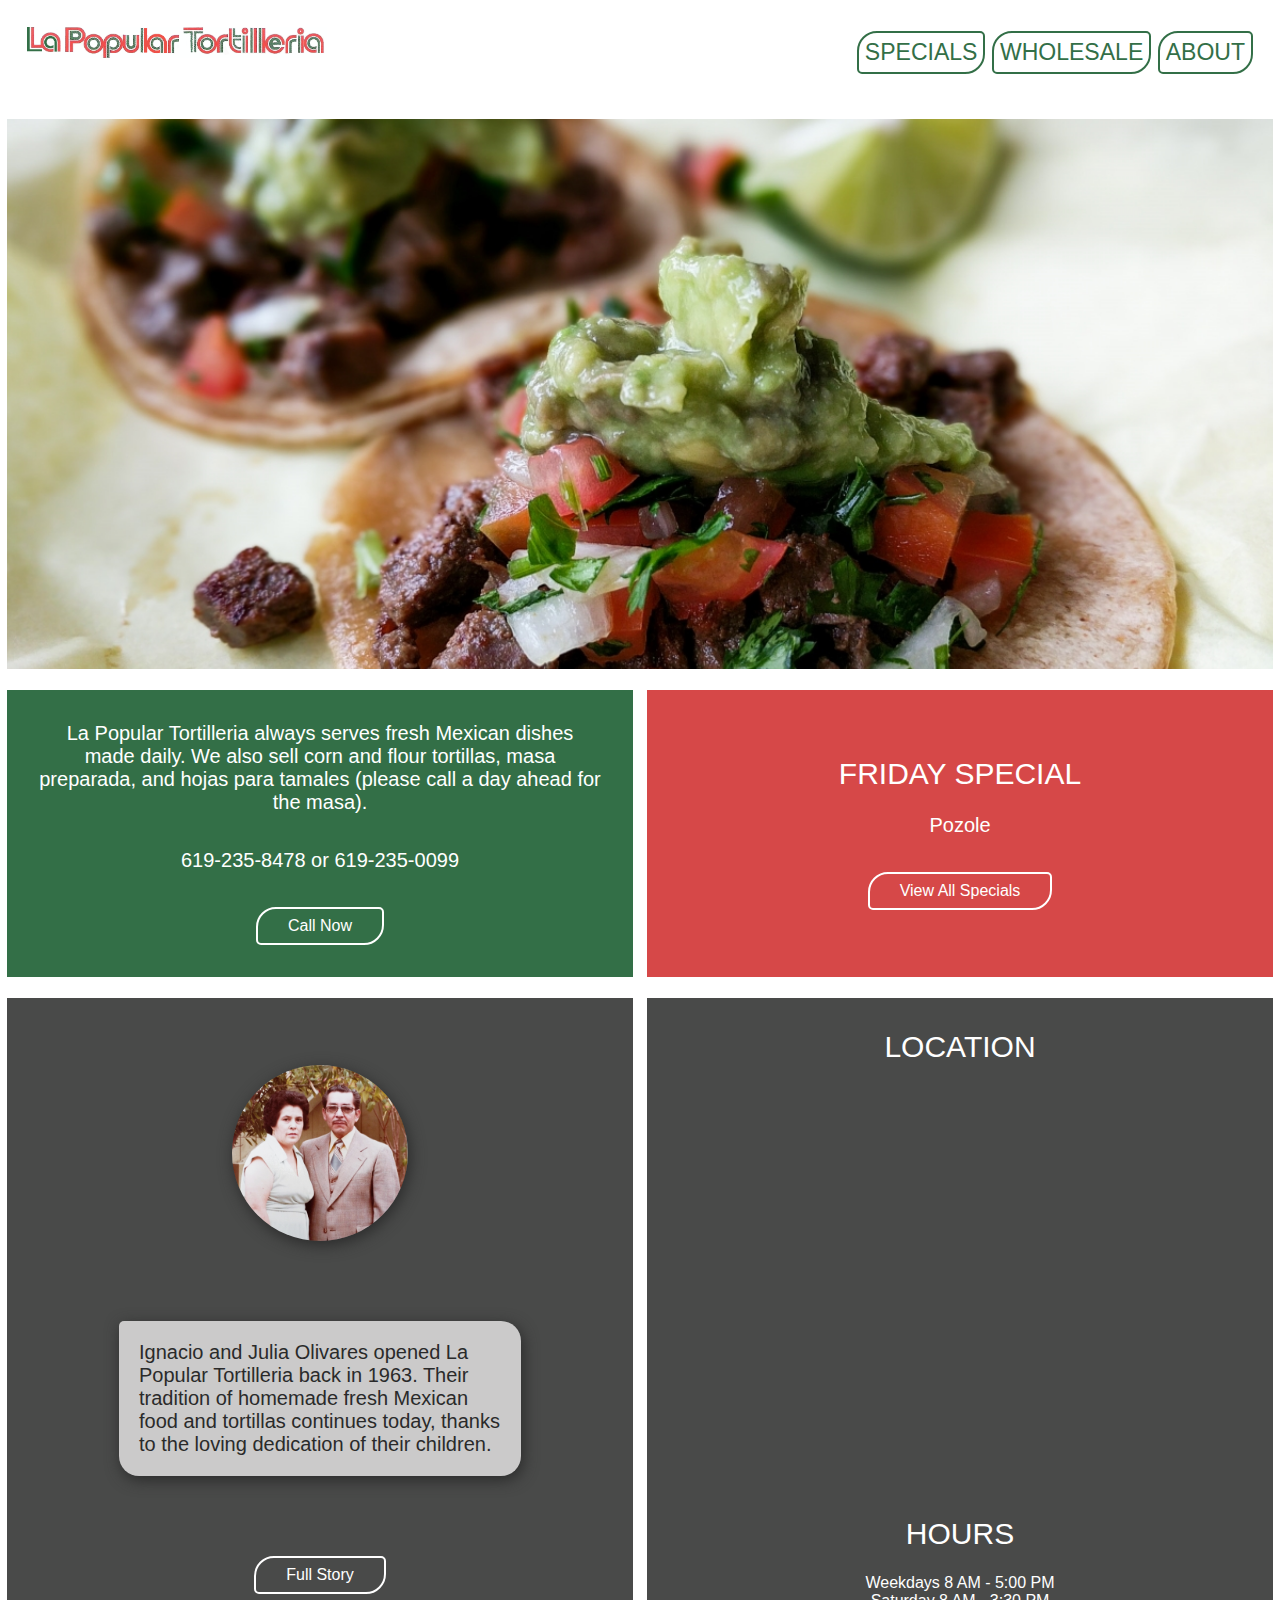
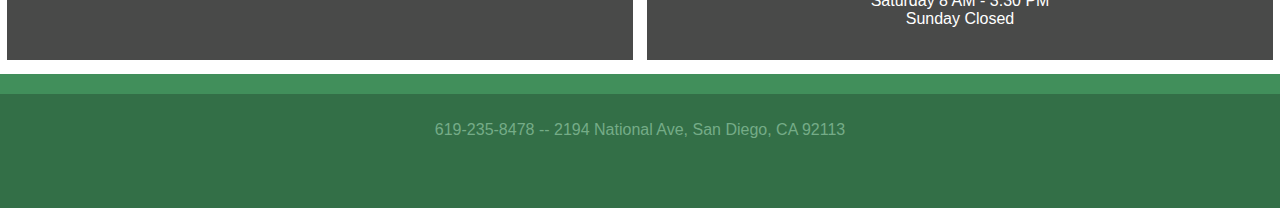
<file: portfolio-websites/tortilleria/index.html>
<!DOCTYPE html>
<html lang="en-US">
	<head>
		<meta content="width=device-width, height=device-height, minimum-scale=1.0, initial-scale=1.0, user-scalable=0" name="viewport"/>
		<meta name="author" content="Spencer Freebairn">
		<!-- meta for Facebook sharing -->
		<meta property="og:title" content="La Popular Tortilleria"/>
		<meta property="og:description" content="La Popular Tortilleria serves up fresh Mexican food every day the traditional way. Come eat today or give us a call to order tortillas, masa, and hojas para tamales." />
		<meta property="og:image" content="lapopulartortilleria.com/images/carne-asada-tacos.jpg" />
		<meta property="og:url" content="https://lapopulartortilleria.com" />
		<meta property="description" content="La Popular Tortilleria serves up fresh Mexican food every day the traditional way. Come eat today or give us a call to order tortillas, masa, and hojas para tamales." >
		<meta name="format-detection" content="telephone=no"> <!-- removes default styling for phone numbers -->
		
		<!-- assigns color to Chrome mobile address bar -->
		<meta name="theme-color" content="#bf413a">
	
		<link rel="shortcut icon" href="images/favicon.png" />
		<meta charset="utf-8">
		<title>La Popular Tortilleria - Homestyle Mexican Food</title>
		<link rel="stylesheet" type="text/css" href="styles/styles.css">
	</head>
	<body>
<!-- header -->
		<header>
			<div class="row">
				<div class="col">
					<a href="index.html">
						<img class="style-logo" src="images/logo.png" alt="La Popular Tortilleria Logo. Fancy green and red lettering." width="300dp">
					</a>
					<nav class="style-nav">
						<ul>
							<li><a href="specials-menu.html">Specials</a></li>
							<li><a href="#wholesale">Wholesale</a></li>
							<li><a href="about.html">About</a></li>
						</ul>
					</nav>
				</div>
			</div>
		</header>
<!-- main -->		
		<main>
		<!-- hero -->
			<div class="row">
				<div class="col">
			  		<div class="hero">
					</div>
				</div>
			</div>
		<!-- information boxes -->
			<div class="row">
				<div class="col col-md-one-half">
					<div id="wholesale" class="info-box green-box">
						<p>La Popular Tortilleria always serves fresh Mexican dishes made daily. We also sell corn and flour tortillas, masa preparada, and hojas para tamales (please call a day ahead for the masa).</p> 
						<p>619-235-8478 or 619-235-0099</p>
						<a href="tel:+1-619-235-8478" class="button">Call Now</a>
					</div>
				</div>
				<!-- specials -->
				<div class="col col-md-one-half">
						<div id="specials" class="info-box red-box">
							<h2  id="special">Daily Special</h2>
							<p id="special-menu">Daily special info</p>
							<a href="specials-menu.html" class="button">View All Specials</a>
						</div>
					</div>
			</div>
			
				<!-- wholesale -->
				
			<div class="row">
				<!-- about -->
				<div class="col col-md-one-half col-speech-bubble">
					<div id="about" class="info-box dark-box">
						<img class="portrait" src="images/olivares-portrait-square.jpg" alt="The Olivares couple who started La Popular Tortilleria.">
						<div>
							<p class="quote-bubble rounded-corner-shadow">Ignacio and Julia Olivares opened La Popular Tortilleria back in 
								1963. Their tradition of homemade fresh Mexican food and tortillas
								continues today, thanks to the loving dedication of their children.</p>
						</div>
						<a href="about.html" class="button">Full Story</a>
					</div>
				</div>
				<!-- map -->
				<div class="col col-md-one-half">
					<div id="map" class="info-box-map dark-box">
						<h2>Location</h2>
						<iframe src="https://www.google.com/maps/embed?pb=!1m18!1m12!1m3!1d3357.5688093953304!2d-117.14234858482!3d32.697509880996044!2m3!1f0!2f0!3f0!3m2!1i1024!2i768!4f13.1!3m3!1m2!1s0x80d95312c2737c21%3A0x2c6979b394853f2!2sLa+Popular+Tortilleria!5e0!3m2!1sen!2sus!4v1508444401048" width="100%" height="400" frameborder="0" style="border:0" allowfullscreen></iframe>
						<h2 id="business-hours" class="hours">Hours</h2>
						<ul>
							<li>Weekdays 8 AM - 5:00 PM</li>
							<li>Saturday 8 AM - 3:30 PM</li>
							<li>Sunday Closed</li>
						</ul></div>	
				</div>
			</div>		
		</main>
	<!-- footer -->		
		<div class="row">
			<div class="color-break-green"></div>			
		</div>	
		<footer>
			<div class="row">
				<div class="col">
					<p>619-235-8478 -- 2194 National Ave, San Diego, CA 92113</p>
				</div>
			</div>
		</footer>
		<script src="scripts/main.js"></script>
	</body>
</html>
</file>
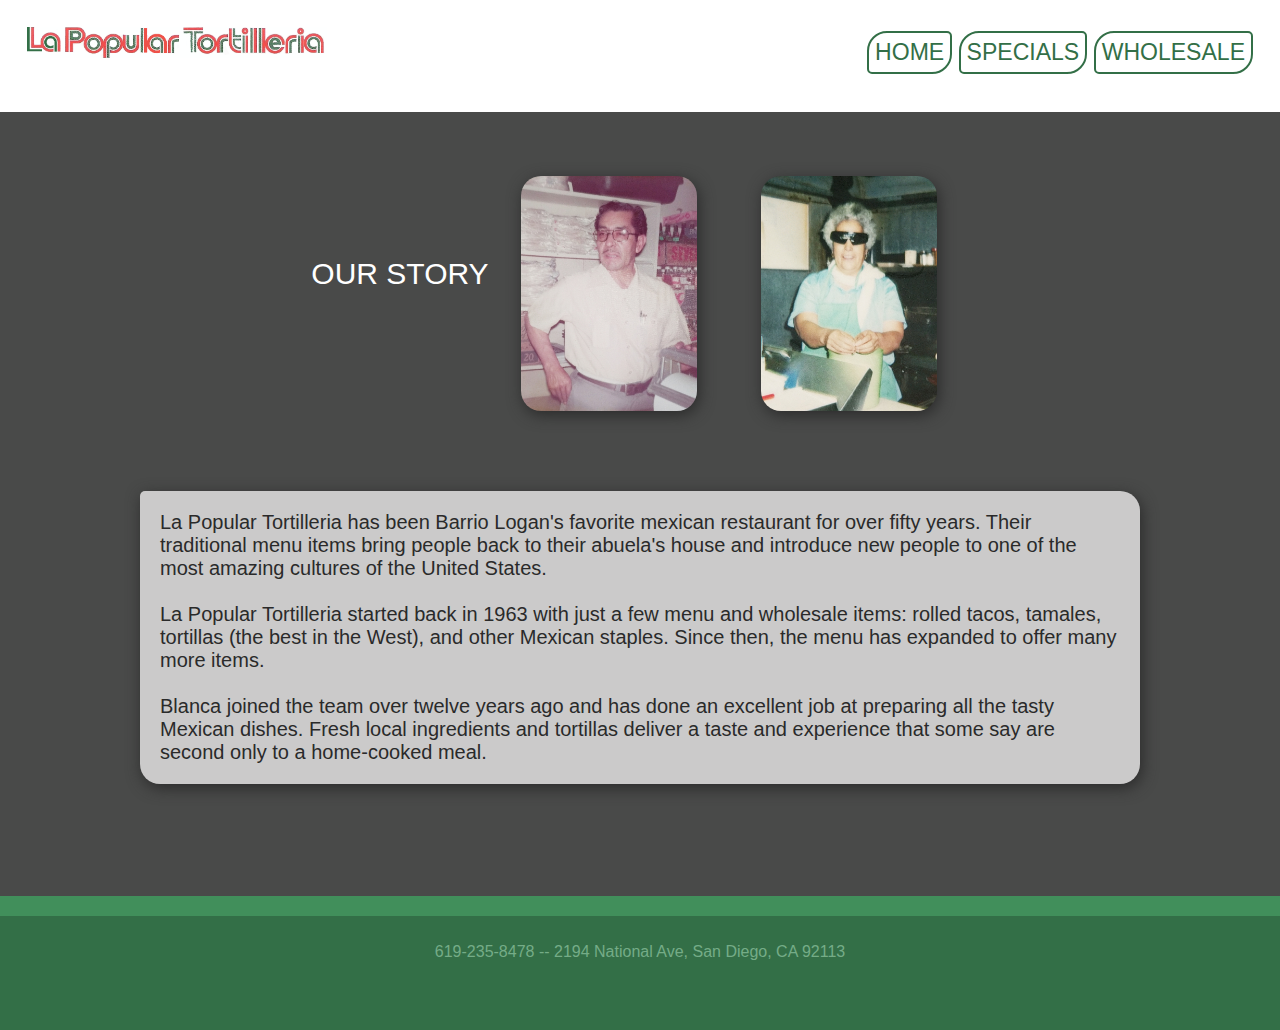
<file: portfolio-websites/tortilleria/about.html>
<!DOCTYPE html>
<html lang="en-US">
	<head>
		<meta content="width=device-width, height=device-height, minimum-scale=1.0, initial-scale=1.0, user-scalable=0" name="viewport"/>
		<meta name="author" content="Spencer Freebairn">
		<meta property="og:title" content="La Popular Tortilleria's - About"/>
		<meta property="og:description" content="La Popular Tortilleria has been Barrio Logan's favorite mexican restaurant for over fifty years. Their traditional menu items bring people back to their abuela's house and introduce new people to one of the most amazing cultures." />
		<meta property="og:image" content="lapopulartortilleria.com/images/olivares-portrait-square.jpg" />
		<meta property="og:url" content="https://lapopulartortilleria.com/about.html" />
		<meta property="description" content="La Popular Tortilleria has been Barrio Logan's favorite mexican restaurant for over fifty years. Their traditional menu items bring people back to their abuela's house and introduce new people to one of the most amazing cultures." >
		
		<!-- assigns color to Chrome mobile address bar -->
		<meta name="theme-color" content="#bf413a">
		<link rel="shortcut icon" href="images/favicon.png" />
		<meta charset="utf-8">
		<title>La Popular Tortilleria - About</title>
		<link rel="stylesheet" href="styles/styles.css">
	</head>

	<body>
<!-- header -->
		<header>
				<div class="row">
					<div class="col">
						<a href="index.html">
							<img class="style-logo" src="images/logo.png" alt="La Popular Tortilleria Logo. Fancy green and red lettering." width="300dp">
						</a>
						<nav class="style-nav">
							<ul>
								<li><a href="index.html">Home</a></li>
								<li><a href="specials-menu.html">Specials</a></li>
								<li><a href="index.html#wholesale">Wholesale</a></li>
							</ul>
						</nav>
					</div>
				</div>
			</header>
<!-- main -->		
		<main>
			<div class="row">
				<div class="col-about">
					<div id="about" class="info-box-about dark-box">
						<h2>Our Story</h2>
						<img class="photo-rounded-corners rounded-corner-shadow" src="images/ignacio-in-restaurant.jpg" alt="Ignacio Olivares">
						<img class="photo-rounded-corners rounded-corner-shadow" src="images/julia-in-kitchen.jpg" alt="Julia Olivares">
					</div>
				</div>
			</div>	
			<div class="row">		
				<div class="col-about">
					<div class="info-box-about dark-box">
						<div>
							<p class="quote-bubble rounded-corner-shadow">La Popular Tortilleria has been Barrio Logan's favorite mexican restaurant for over fifty years. Their traditional menu items bring people back to their abuela's house and introduce new people to one of the most amazing cultures of the United States.<br><br>
							
							La Popular Tortilleria started back in 1963 with just a few menu and wholesale items: rolled tacos, tamales, tortillas (the best in the West), and other Mexican staples. Since then, the menu has expanded to offer many more items.<br><br>
							
							Blanca joined the team over twelve years ago and has done an excellent job at preparing all the tasty Mexican dishes. Fresh local ingredients and tortillas  deliver a taste and experience that some say are second only to a home-cooked meal.
							</p>		
						</div>
					</div>
				</div>
			</div>
<!-- footer -->					
		<div class="row">
			<div class="color-break-green"></div>			
		</div>
		<footer>
			<div class="row">
				<div class="col">
					<p>619-235-8478 -- 2194 National Ave, San Diego, CA 92113</p>
				</div>
			</div>
		</footer>
	</body>
</html>
</file>
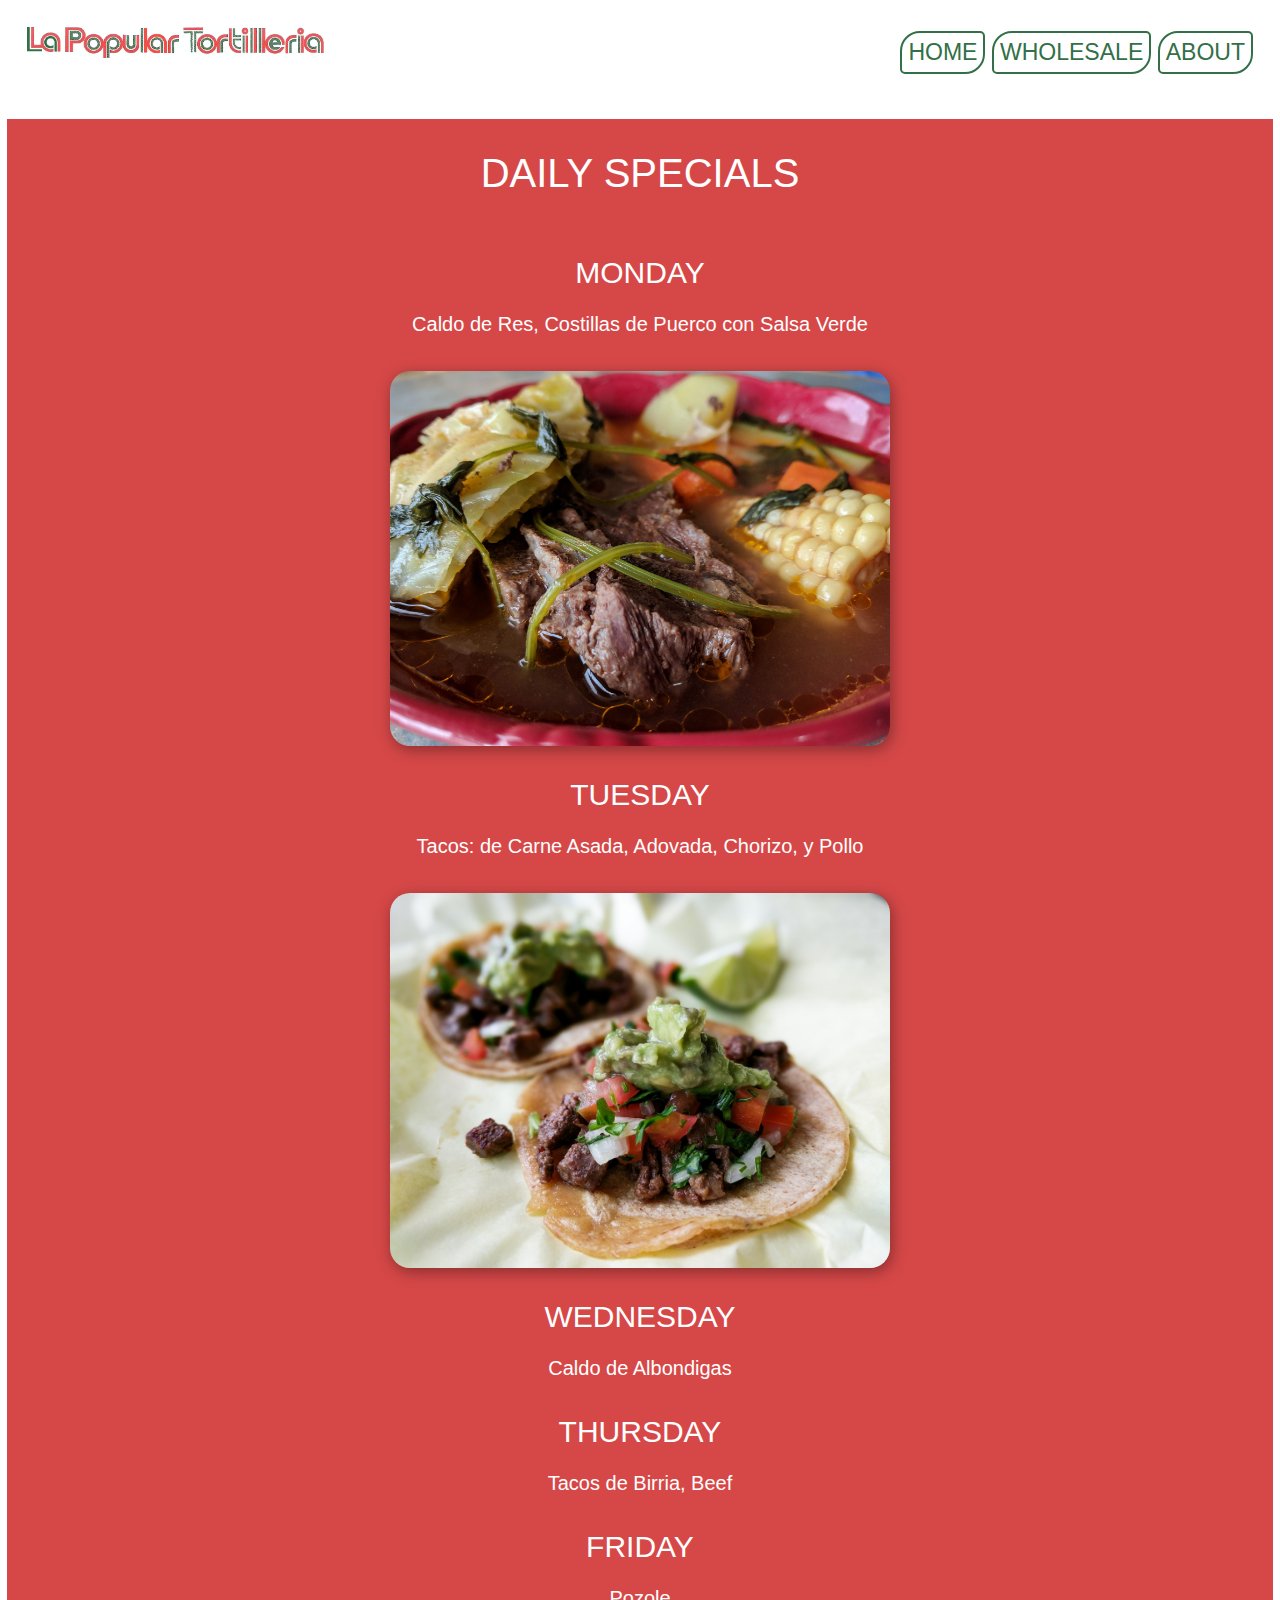
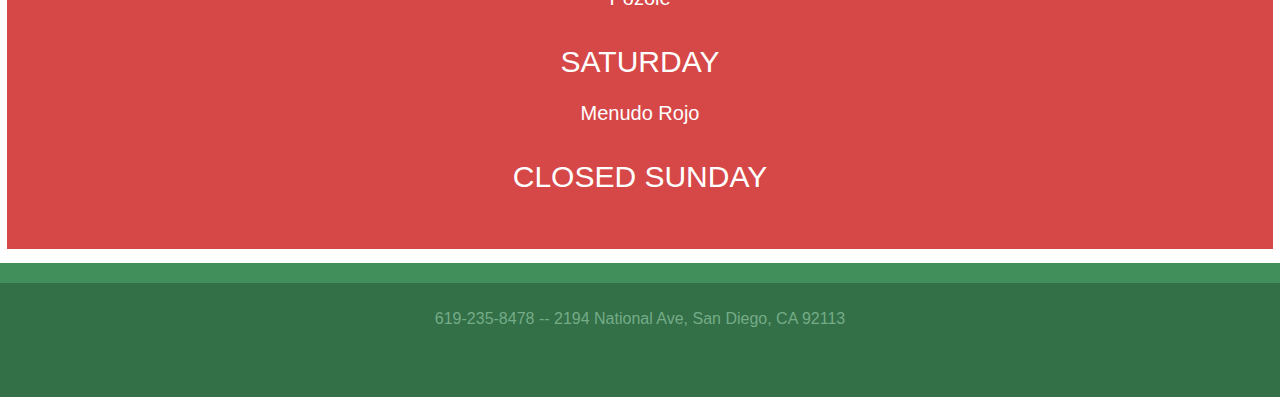
<file: portfolio-websites/tortilleria/specials-menu.html>
<!DOCTYPE html>
<html lang="en-US">
	<head>
		<meta content="width=device-width, height=device-height, minimum-scale=1.0, initial-scale=1.0, user-scalable=0" name="viewport"/>
		<meta name="author" content="Spencer Freebairn">
		<meta property="og:title" content="La Popular Tortilleria - Menu"/>
		<meta property="og:description" content="We serve a daily special every day of the week except for Sunday, when we're closed. Check out today's special." />
		<meta property="og:image" content="lapopulartortilleria.com/images/caldo-de-res.jpg" />
		<meta property="og:url" content="https://lapopulartortilleria.com" />
		<meta property="description" content="We serve a daily special every day of the week except for Sunday, when we're closed. Check out today's special." >

		<!-- assigns color to Chrome mobile address bar -->
		<meta name="theme-color" content="#bf413a">
		<link rel="shortcut icon" href="images/favicon.png" />
		<meta charset="utf-8">
		<title>La Popular Tortilleria - Menu</title>
		<link rel="stylesheet" href="styles/styles.css">
	</head>
	<body>
<!-- header -->
		<header>
			<div class="row">
				<div class="col">
					<a href="index.html">
						<img class="style-logo" src="images/logo.png" alt="La Popular Tortilleria Logo. Fancy green and red lettering." width="300dp">
					</a>
					<nav class="style-nav">
						<ul>
                     <li><a href="index.html">Home</a></li>
							<li><a href="index.html#wholesale">Wholesale</a></li>
							<li><a href="about.html">About</a></li>
						</ul>
					</nav>
				</div>
			</div>
		</header>
<!-- main -->		
		<main>
			<div class="row">
         	<div class="col">
					<div class="info-box red-box">
						<h1>Daily Specials</h1>
						<h2>Monday</h2>
						<p>Caldo de Res, Costillas de Puerco con Salsa Verde</p>
						<img class="specials-photo" src="images/caldo-de-res.jpg" alt="Caldo de Res">
						<h2>Tuesday</h2>
						<p>Tacos: de Carne Asada, Adovada, Chorizo, y Pollo</p>
						<img class="specials-photo" src="images/tacos.jpg" alt="carne asada tacos">
						<h2>Wednesday</h2>
						<p>Caldo de Albondigas</p>
						<h2>Thursday</h2>
						<p>Tacos de Birria, Beef</p>
						<h2>Friday</h2>
						<p>Pozole</p>
						<h2>Saturday</h2>
						<p>Menudo Rojo</p>
						<h2>Closed Sunday</h2>
					</div>
				</div>
			</div>
		</main>
	<!-- footer -->		
		<div class="row">
			<div class="color-break-green"></div>			
		</div>	
		<footer>
			<div class="row">
				<div class="col">
					<p>619-235-8478 -- 2194 National Ave, San Diego, CA 92113</p>
				</div>
			</div>
		</footer>
		<script src="scripts/main.js"></script>
	</body>
</html>
</file>
<file: portfolio-websites/tortilleria/styles/styles.css>
@charset "utf-8";

/* "zero-in" code that eliminates inconsistencies due to varying
defaults among browsers */
html,
html * {
	padding: 0;
	margin: 0;
	box-sizing: border-box;
	font-family: "Gotham", "Helvetica Neue", Helvetica, Arial, "sans-serif";
}

header {
	padding: 20px;
}

.hero {
	background-image: url("../images/carne-asada-tacos.jpg");
	height: 500px;
   background-position: bottom;
   background-repeat: no-repeat;
   background-size: cover;
	width: 100%;
	float: left;
}

body {
	margin-left: auto;
	margin-right: auto;
}

footer {
	padding: 20px 30px;
	display: block;
	background-color: #336F47;
	font-size: 13px;
	color: #75ac87;
	text-align: center;
}

footer p {
	font-size: 16px;
}

.wrapper {
	display: grid;
	grid-template-columns: repeat(5, 1fr);
	grid-template-rows: repeat(5, 2fr);
	grid-gap: 1em;
}

.wrapper > div {
	color: #FFFFFF;
	padding: 2em 2em 2em 2em;
	height: 100%;
	background-color: yellow;
}

.box1 {
	grid-column: 2;
	grid-row: 1;
}

img {
	width: 100%;
	max-width: auto;
	vertical-align: middle;
}

.shadowed {
	box-shadow: 0px 10px 15px 0px gray;
}

.style-logo {
	margin-left: auto;
	margin-right: auto;
	display: block;
	padding: 0px 0px 6px 0px;
	max-width: 300px;
}

.style-nav ul {
	list-style-type: none;
}

.style-nav ul li a {
	text-decoration: none;
	color: #336f47;
	text-align: center;
	display: block;
	text-transform: uppercase;
	padding: 4px;
	border: 2px #336f47 solid;
	border-radius: 20px 5px 20px 5px;
	margin: 4px auto 4px auto;
	max-width: 150px;
}

.style-nav ul li a:hover {
	background-color: #E0F0E5;
	border-radius: 20px 5px 20px 5px;
}

h1 {
	font-size: 57px;
	text-transform: uppercase;
	font-weight: 200;
	margin-bottom: 60px;
}

h2 {
	font-size: 30px;
	text-transform: uppercase;
	font-weight: 200;
	margin-bottom: 23px;
}

.hours {
	padding: 1em 0em 0em;
}

h3 {
	font-size: 16px;
	text-transform: uppercase;
	font-weight: 200;
	margin-bottom: 120px;
}

h4 {
	font-size: 16px;
	font-weight: 200;
	margin-bottom: 35px;
}

p {
	font-size: 20px;
	font-weight: 400;
	margin-bottom: 35px;
}

ul {
	list-style-type: none;
}

.button {
	border: 2px #FFFFFF solid;
	padding: 8px 30px;
	border-radius: 20px 5px 20px 5px;
	color: #FFFFFF;
	text-decoration: none;
}

.button:hover {
	box-shadow: 0px 0px 7px;
}

.info-box {
	color: #FFFFFF;
	padding: 2em 	;
	height: 100%;
	display: flex;
	align-items: center;
	justify-content: center;
	flex-direction: column;
	text-align: center;
	list-style-type: none;
}

.info-box-about {
	color: #FFFFFF;
	padding: 2em;
	height: 100%;
	display: -webkit-flex;
	-webkit-flex-direction: column;
	align-items: center;
	justify-content: center;
	text-align: center;
}

.info-box-map {
	color: #FFFfff;
	padding: 2em 2em 2em 2em;
	height: 100%;
	display: flex;
	flex-direction: column;
	align-items: center;
	justify-content: center;
	text-align: center;
}

.red-box {
	background-color: #d64848;
}

.green-box {
	background-color: #336F47;
}

.dark-box {
	background-color: #494A49;	
}

.quote-bubble {
	background-color: #cbcaca;
	border-radius: 5px 20px 20px 20px;
	color: black;
	text-align: left;
	padding: 1em;
	max-width: 50em;
	margin-bottom: 2em;
	margin-top: 0em;
	margin-left: auto;
	margin-right: auto;
}

.rounded-corner-shadow
{
	color: #2A2A2A;
	-moz-box-shadow: 2px 4px 15px;
	-webkit-box-shadow: 2px 4px 15px;
	-o-box-shadow: 2px 4px 15px;
	box-shadow: 2px 4px 15px;
	border-radius: 5px 20px 20px 20px;
}

.photo-rounded-corners
{
	width: 75%;
	max-width: 11em;
	border-radius: 20px;
	background-color: white;
	margin: 2em 2em 1em 2em;
}

.specials-photo {
	width: 75%;
	border-radius: 20px;
	margin: 0em auto 2em;
	max-width: 500px;

	/* shadow */
	color: #882e2e;
	-moz-box-shadow: 2px 4px 15px;
	-webkit-box-shadow: 2px 4px 15px;
	-o-box-shadow: 2px 4px 15px;
	box-shadow: 2px 4px 15px;
}

.portrait {
	width: 75%;
	max-width: 11em;
	border-radius: 50%;
	margin-bottom: 2em;
	color: #2A2A2A;
	-moz-box-shadow: 2px 4px 15px;
	-webkit-box-shadow: 2px 4px 15px;
	-o-box-shadow: 2px 4px 15px;
	box-shadow: 2px 4px 15px;
}

.col {
	width: 100%;
	float: left;
}

.col-about {
	width: 100%;
	float: left;
}

.row:before, .row:after {
	content: "";
	display: table;
}

.row:after {
	clear: both;
}

.color-break-green {
	background-color: #418F5B;
	color: #FFFfff;
	padding: 10px;
	text-align: center;
	width: 100%;
}






/* - - - - - - - - - - - Tablet View - breakpoint - - - - - - - - - - - */
@media (min-width: 768px) {

	body {
		max-width: 778;
	}

	.row {
		display: flex;
	}	

	.hero {
		height: 550px;
	}

	.info-box {
		color: #FFFFFF;
		padding: 2em;
		height: 100%;
		display: flex;
		align-items: center;
		justify-content: center;
		flex-direction: column;
		text-align: center;
	}

	.call {
		width: 75%;
		display: grid;
		grid-template-columns: repeat(2, 1fr);
		grid-template-rows: 1fr;
	}
		
	.info-box-about {
		flex-direction: row;
	}

	.style-nav ul li {
		display: inline-block;
	}

	.style-nav ul {
		text-align: center;
		font-size: 120%;
	}

	.style-nav ul li a {
		max-width: 200px;
		padding: 6px;
	}

	p {
		font-size: 1.25em;
	}

	h1 {
		font-size: 40px;
		margin-bottom: 90;
	}
	
	.col {
		padding: 7px 7px 14px;	
	}
	
	.col-md-one-half {
		width: 50%;
	}
}



/* - - - - - - - - - - - Desktop View - breakpoint - - - - - - - - - - - */
@media (min-width: 1024px) {

	.hero {
		background-image: url("../images/carne-asada-tacos.jpg");
		height: 550px;
		width: 100%;
		/* Create the parallax scrolling effect */
	    background-attachment: fixed;
	    background-position: center;
	    background-repeat: no-repeat;
	    background-size: cover;

		/* Text styles */
		color: #FFFFFF;
		text-align: center;
		padding: 7px 7px 14px;	
	}

	.portrait {
		margin-bottom: 5em;
	}

	.quote-bubble {
		margin: 0em 4em 4em 4em;
	}
	.row {
		display: flex;
	}

	.phone-number {
		font-size: 20px;
	}
	
	.info-box {
		color: #FFFFFF;
		padding: 2em 2em 2em 2em;
		height: 100%;
		display: flex;
		align-items: center;
		justify-content: center;
		flex-direction: column;
		text-align: center;
	}

	.call {
		width: 50%;
	}

	.style-logo {
		float: left;
	}

	.style-nav {
		float: right;
		font-size: 120%;
	}

	.style-nav ul li a {
		max-width: 200px;
		padding: 6px;
	}

	.col {
		padding: 7px 7px 14px;	
	}

	.col-lg-one-fourth {
		width: 25%;
	}
}
</file>
